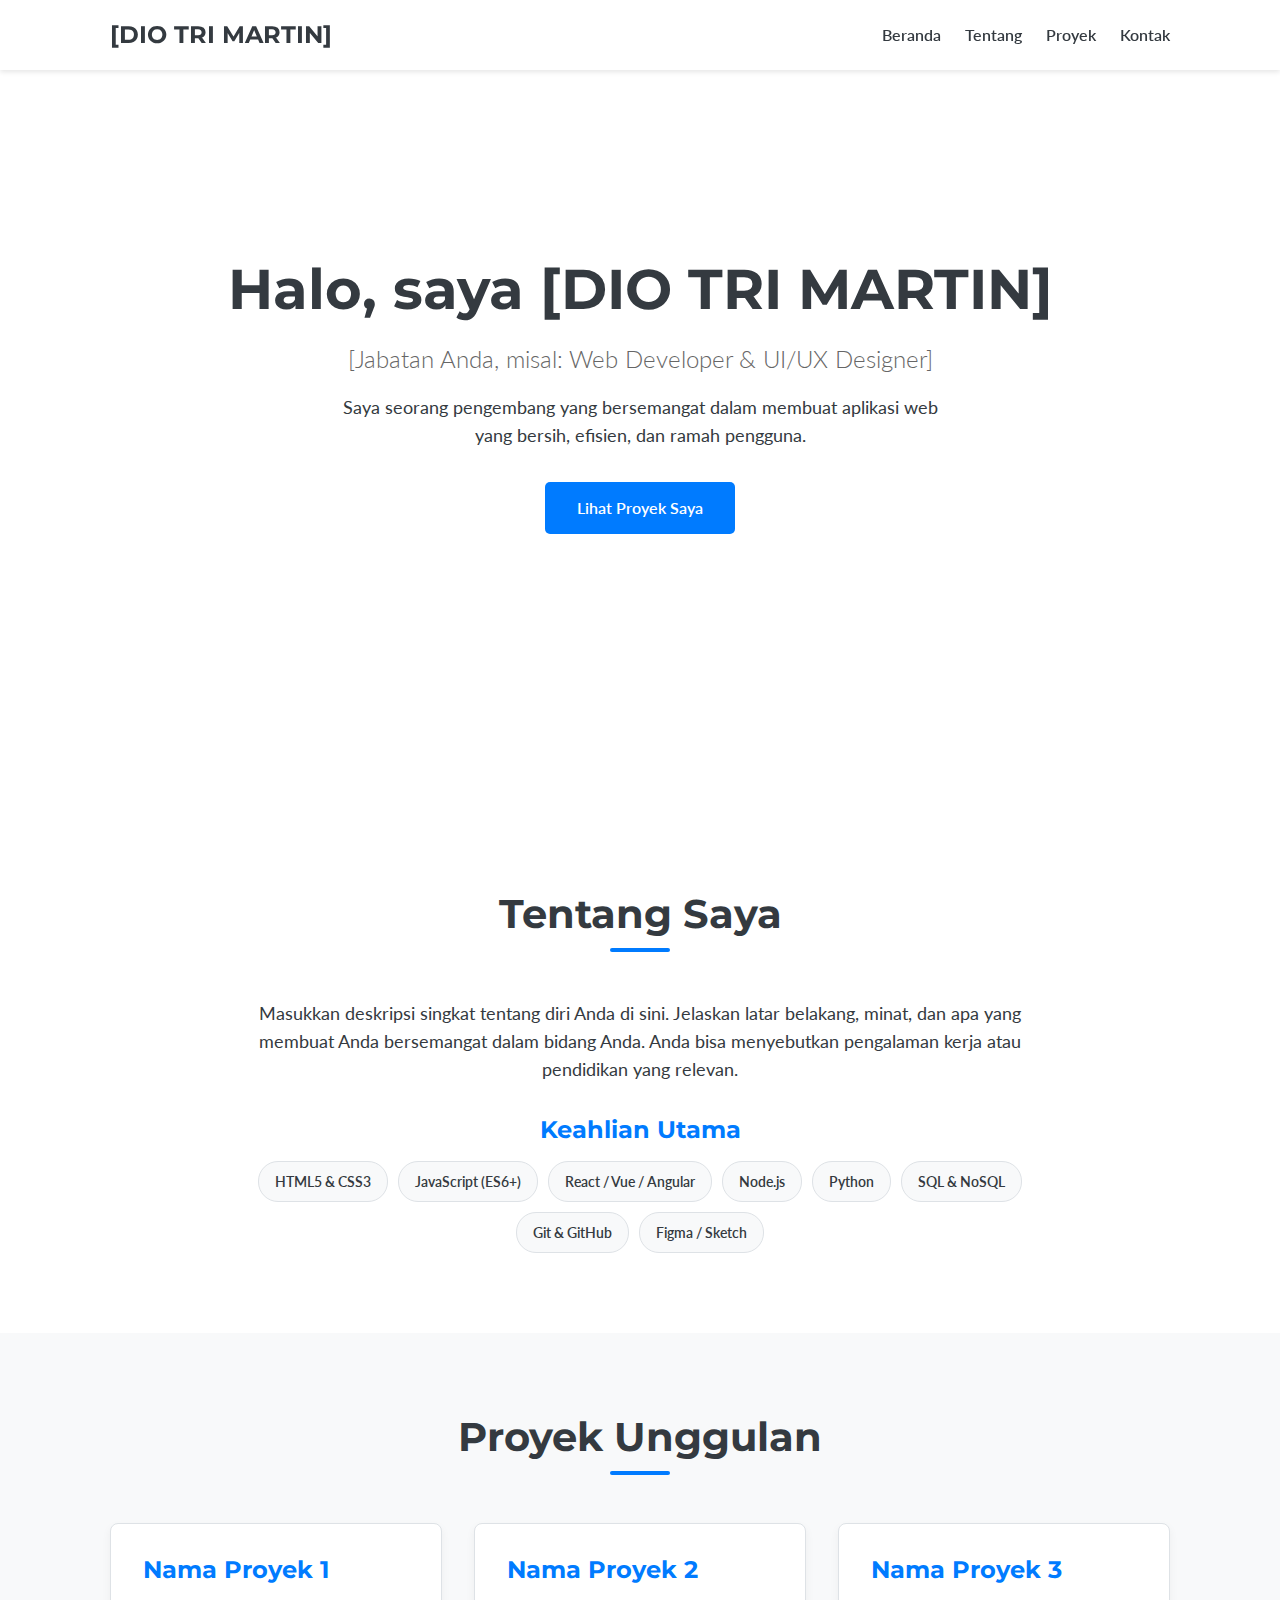
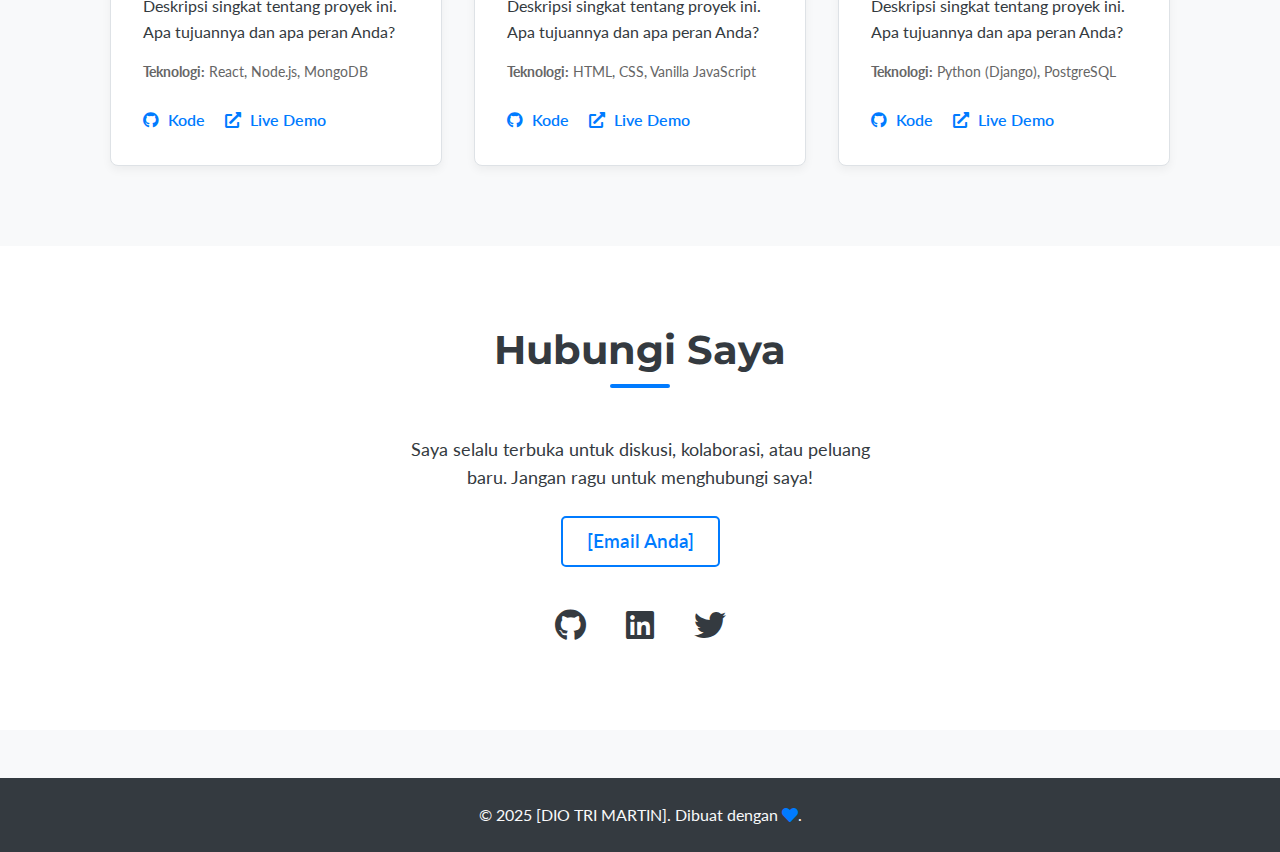
<file: index.html>
<!DOCTYPE html>
<html lang="id">
<head>
    <meta charset="UTF-8">
    <meta name="viewport" content="width=device-width, initial-scale=1.0">
    <title>Portofolio [DIO TRI MARTIN]</title>
    <link rel="stylesheet" href="css/style.css">
    <link href="https://fonts.googleapis.com/css2?family=Lato:wght@300;400;700&family=Montserrat:wght@400;600;700&display=swap" rel="stylesheet">
    <link rel="stylesheet" href="https://cdnjs.cloudflare.com/ajax/libs/font-awesome/5.15.3/css/all.min.css">
</head>
<body>

    <header class="navbar">
        <div class="container">
            <a href="#" class="logo">[DIO TRI MARTIN]</a>
            <nav>
                <ul class="nav-links">
                    <li><a href="#hero">Beranda</a></li>
                    <li><a href="#tentang">Tentang</a></li>
                    <li><a href="#proyek">Proyek</a></li>
                    <li><a href="#kontak">Kontak</a></li>
                </ul>
            </nav>
        </div>
    </header>

    <main>
        <section id="hero">
            <div class="container hero-content">
                <h1>Halo, saya [DIO TRI MARTIN]</h1>
                <p class="subtitle">[Jabatan Anda, misal: Web Developer & UI/UX Designer]</p>
                <p class="hero-description">Saya seorang pengembang yang bersemangat dalam membuat aplikasi web yang bersih, efisien, dan ramah pengguna.</p>
                <a href="#proyek" class="cta-button">Lihat Proyek Saya</a>
            </div>
        </section>

        <section id="tentang">
            <div class="container">
                <h2>Tentang Saya</h2>
                <div class="tentang-content">
                    <p>Masukkan deskripsi singkat tentang diri Anda di sini. Jelaskan latar belakang, minat, dan apa yang membuat Anda bersemangat dalam bidang Anda. Anda bisa menyebutkan pengalaman kerja atau pendidikan yang relevan.</p>
                    
                    <h3>Keahlian Utama</h3>
                    <ul class="keahlian-list">
                        <li>HTML5 & CSS3</li>
                        <li>JavaScript (ES6+)</li>
                        <li>React / Vue / Angular</li>
                        <li>Node.js</li>
                        <li>Python</li>
                        <li>SQL & NoSQL</li>
                        <li>Git & GitHub</li>
                        <li>Figma / Sketch</li>
                    </ul>
                </div>
            </div>
        </section>

        <section id="proyek">
            <div class="container">
                <h2>Proyek Unggulan</h2>
                <div class="proyek-container">

                    <div class="proyek-card">
                        <h3>Nama Proyek 1</h3>
                        <p>Deskripsi singkat tentang proyek ini. Apa tujuannya dan apa peran Anda?</p>
                        <p class="teknologi"><strong>Teknologi:</strong> React, Node.js, MongoDB</p>
                        <div class="proyek-links">
                            <a href="[Link GitHub Repo]" target="_blank" rel="noopener noreferrer">
                                <i class="fab fa-github"></i> Kode
                            </a>
                            <a href="[Link Live Demo]" target="_blank" rel="noopener noreferrer">
                                <i class="fas fa-external-link-alt"></i> Live Demo
                            </a>
                        </div>
                    </div>

                    <div class="proyek-card">
                        <h3>Nama Proyek 2</h3>
                        <p>Deskripsi singkat tentang proyek ini. Apa tujuannya dan apa peran Anda?</p>
                        <p class="teknologi"><strong>Teknologi:</strong> HTML, CSS, Vanilla JavaScript</p>
                        <div class="proyek-links">
                            <a href="[Link GitHub Repo]" target="_blank" rel="noopener noreferrer">
                                <i class="fab fa-github"></i> Kode
                            </a>
                            <a href="[Link Live Demo]" target="_blank" rel="noopener noreferrer">
                                <i class="fas fa-external-link-alt"></i> Live Demo
                            </a>
                        </div>
                    </div>

                    <div class="proyek-card">
                        <h3>Nama Proyek 3</h3>
                        <p>Deskripsi singkat tentang proyek ini. Apa tujuannya dan apa peran Anda?</p>
                        <p class="teknologi"><strong>Teknologi:</strong> Python (Django), PostgreSQL</p>
                        <div class="proyek-links">
                            <a href="[Link GitHub Repo]" target="_blank" rel="noopener noreferrer">
                                <i class="fab fa-github"></i> Kode
                            </a>
                            <a href="Live Demo" target="_blank" rel="noopener noreferrer">
                                <i class="fas fa-external-link-alt"></i> Live Demo
                            </a>
                        </div>
                    </div>

                </div>
            </div>
        </section>

        <section id="kontak">
            <div class="container">
                <h2>Hubungi Saya</h2>
                <p>Saya selalu terbuka untuk diskusi, kolaborasi, atau peluang baru. Jangan ragu untuk menghubungi saya!</p>
                <a href="mailto:[diotrimartin@gmail.com]" class="email-link">[Email Anda]</a>
                <div class="social-links">
                    <a href="https://github.com/DioThree" target="_blank" rel="noopener noreferrer" title="GitHub">
                        <i class="fab fa-github"></i>
                    </a>
                    <a href="#" target="_blank" rel="noopener noreferrer" title="LinkedIn">
                        <i class="fab fa-linkedin"></i>
                    </a>
                    <a href="https://x.com/@dio.trimartin" target="_blank" rel="noopener noreferrer" title="Twitter/X">
                        <i class="fab fa-twitter"></i>
                    </a>
                </div>
            </div>
        </section>
    </main>

    <footer>
        <div class="container">
            <p>&copy; 2025 [DIO TRI MARTIN]. Dibuat dengan <i class="fas fa-heart" style="color: #007BFF;"></i>.</p>
        </div>
    </footer>

</body>
</html>
</file>
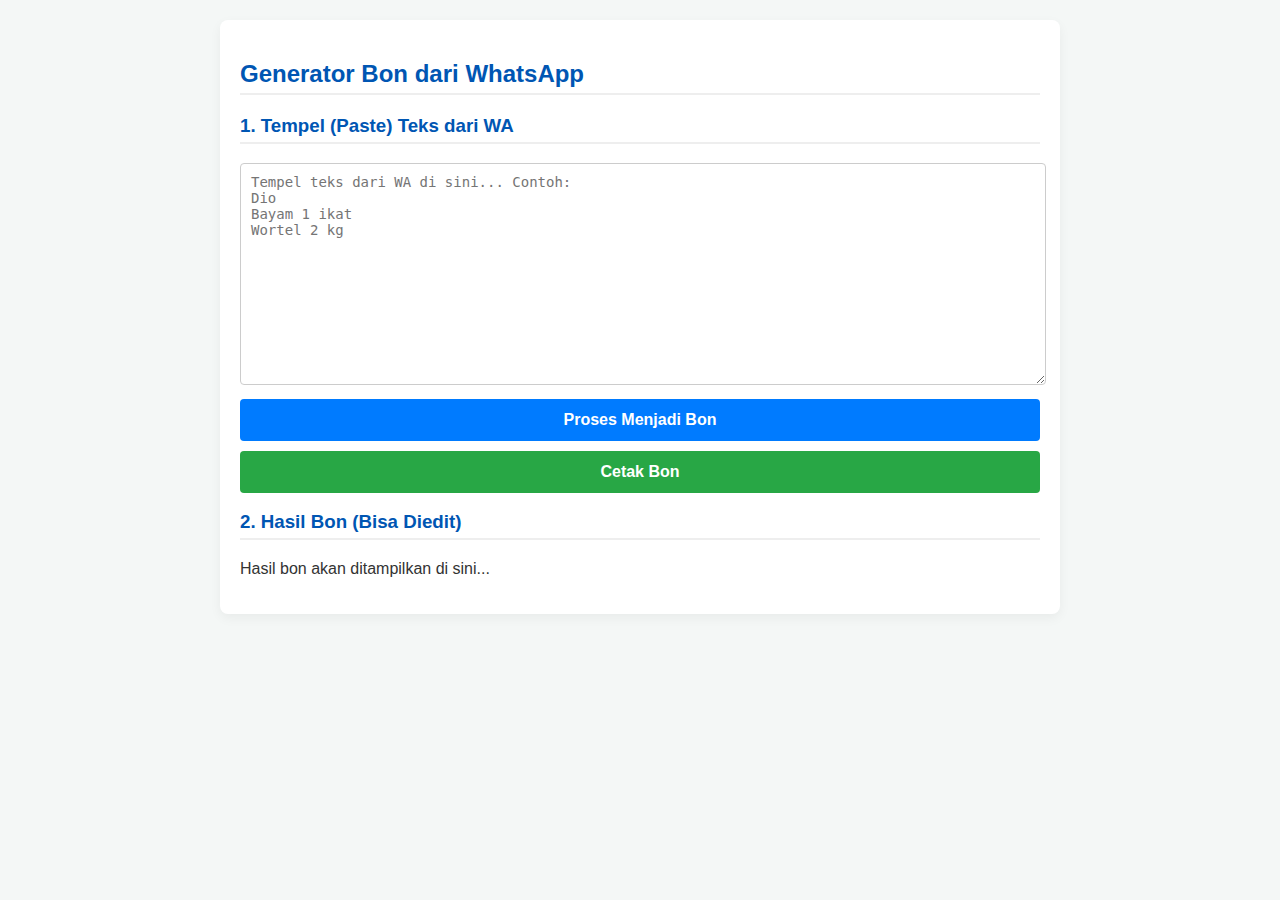
<file: bon/index.html>
<!DOCTYPE html>
<html lang="id">
<head>
    <meta charset="UTF-8">
    <meta name="viewport" content="width=device-width, initial-scale=1.0">
    <title>Generator Bon dari WA</title>
    <style>
        body {
            font-family: -apple-system, BlinkMacSystemFont, "Segoe UI", Roboto, "Helvetica Neue", Arial, sans-serif;
            margin: 0;
            padding: 20px;
            background-color: #f4f7f6;
            color: #333;
        }
        .container {
            max-width: 800px;
            margin: 0 auto;
            background-color: #ffffff;
            padding: 20px;
            border-radius: 8px;
            box-shadow: 0 4px 12px rgba(0,0,0,0.05);
        }
        h2, h3 {
            color: #0056b3;
            border-bottom: 2px solid #eee;
            padding-bottom: 5px;
        }
        textarea {
            width: 98%;
            height: 200px;
            padding: 10px;
            border: 1px solid #ccc;
            border-radius: 4px;
            font-size: 14px;
            margin-bottom: 10px;
        }
        button {
            background-color: #007bff;
            color: white;
            padding: 12px 20px;
            border: none;
            border-radius: 4px;
            cursor: pointer;
            font-size: 16px;
            font-weight: bold;
            display: block;
            width: 100%;
        }
        button:hover {
            background-color: #0056b3;
        }
        .tombol-cetak {
            background-color: #28a745;
            margin-top: 10px;
        }
        .tombol-cetak:hover {
            background-color: #218838;
        }
        #outputBon {
            margin-top: 20px;
        }
        .editable {
            background-color: #fffde7;
            font-weight: bold;
            padding: 2px 4px;
            display: inline-block;
            min-width: 50px;
        }
        
        /* --- GAYA CSS BARU UNTUK STRUK --- */
        /* Kontainer utama untuk struk, meniru lebar printer thermal */
        .bon-container {
            font-family: 'Courier New', Courier, monospace; /* Font penting! */
            width: 100%; /* Lebar di layar */
            max-width: 400px; /* Batas lebar maks */
            margin: 0 auto;
            padding: 15px;
            border: 1px dashed #777;
            background: #fff;
            box-sizing: border-box; /* Pastikan padding tidak menambah lebar */
        }
        
        .bon-header {
            text-align: center;
            font-size: 14px;
        }
        .bon-header h4, .bon-header p {
            margin: 0;
            padding: 0;
        }
        .bon-header h4 {
            font-size: 16px;
            margin-bottom: 5px;
        }
        
        .bon-info {
            font-size: 12px;
            margin-top: 10px;
        }
        
        .bon-customer {
            font-size: 14px;
            font-weight: bold;
            margin: 10px 0;
        }

        .bon-divider {
            border-top: 1px dashed #333;
            margin: 8px 0;
            font-size: 1px; /* Trik agar tidak memakan ruang */
        }
        
        /* Menggunakan Flexbox untuk baris */
        .bon-row {
            display: flex;
            justify-content: space-between; /* Penting untuk alignment */
            font-size: 12px;
            margin-bottom: 3px;
        }
        
        .bon-row.header {
            font-weight: bold;
            border-bottom: 1px solid #333;
            padding-bottom: 3px;
            margin-bottom: 5px;
        }

        /* Kolom-kolom */
        .bon-item-name {
            flex-grow: 1; /* Ambil sisa ruang */
            text-align: left;
            /* word-break: break-word; -- Opsi jika nama terlalu panjang */
        }
        
        .bon-item-qty {
            width: 40px; /* Lebar tetap untuk Qty */
            text-align: center;
            flex-shrink: 0; /* Jangan menyusut */
        }
        
        .bon-item-price {
            width: 80px; /* Lebar tetap untuk Harga */
            text-align: right;
            flex-shrink: 0; /* Jangan menyusut */
        }

        /* Baris untuk Total, Bayar, Kembalian */
        .bon-summary-row {
            display: flex;
            justify-content: space-between;
            font-size: 13px;
            font-weight: bold;
            margin-top: 5px;
        }
        
        .bon-summary-label {
            text-align: left;
        }
        
        .bon-summary-value {
            text-align: right;
            min-width: 80px; /* Samakan dengan kolom harga */
        }

        .bon-footer {
            text-align: center;
            font-size: 13px;
            margin-top: 10px;
        }

        /* --- AKHIR GAYA CSS BARU --- */


        /* ATURAN CETAK (PRINT) */
        @media print {
            body {
                font-family: 'Courier New', Courier, monospace; /* Paksa font cetak */
                font-size: 10pt; /* Ukuran font printer thermal */
            }
            body > * {
                display: none;
            }
            .container {
                display: block;
                box-shadow: none;
                border: none;
                padding: 0;
                margin: 0;
                max-width: 100%;
            }
            .container h2, 
            .container h3, 
            .container #inputWA, 
            .container button {
                display: none; /* Sembunyikan UI */
            }
            #outputBon {
                display: block;
                margin-top: 0;
            }
            
            /* Tampilkan .bon-container secara penuh saat cetak */
            .bon-container {
                width: 100%;
                max-width: 100%; /* Gunakan lebar penuh kertas */
                border: none;
                padding: 0;
            }

            .bon-header {
                font-size: 12pt;
            }
            .bon-header h4 {
                font-size: 14pt;
            }
            .bon-info, .bon-row {
                font-size: 10pt;
            }
            .bon-summary-row, .bon-footer {
                font-size: 11pt;
            }
            
            .editable {
                background-color: #fff !important; /* Hapus latar kuning saat cetak */
                font-weight: normal;
            }
            
            /* Sembunyikan header cetak lama (jika ada) */
            .print-header {
                display: none;
            }
        }
        
    </style>
</head>
<body>

    <div class="container">
        <h2>Generator Bon dari WhatsApp</h2>
        
        <h3>1. Tempel (Paste) Teks dari WA</h3>
        <textarea id="inputWA" placeholder="Tempel teks dari WA di sini... Contoh:&#10;Dio&#10;Bayam 1 ikat&#10;Wortel 2 kg"></textarea>
        
        <button onclick="prosesBon()">Proses Menjadi Bon</button>
        <button class="tombol-cetak" onclick="cetakBon()">Cetak Bon</button>
        
        <h3>2. Hasil Bon (Bisa Diedit)</h3>
        <div id="outputBon">
            <p>Hasil bon akan ditampilkan di sini...</p>
        </div>
    </div>

    <script>
        function prosesBon() {
            // Ambil tanggal hari ini
            const today = new Date();
            const optionsDate = { day: '2-digit', month: '2-digit', year: 'numeric' };
            const optionsTime = { hour: '2-digit', minute: '2-digit', second: '2-digit' };
            const formattedDate = today.toLocaleDateString('id-ID', optionsDate);
            const formattedTime = today.toLocaleTimeString('id-ID', optionsTime).replace(/\./g, ':');
            
            const inputText = document.getElementById('inputWA').value;
            const lines = inputText.split('\n');
            
            let customerName = ''; 
            let items = []; 

            // Regex Anda untuk mendeteksi item (sudah bagus)
            const regexItem = /^[^\d]+\d/;

            lines.forEach(line => {
                const trimmedLine = line.trim();
                if (trimmedLine === '') return;
                
                if (regexItem.test(trimmedLine)) {
                    // Ini adalah ITEM
                    const indexAngkaPertama = trimmedLine.search(/\d/);
                    const itemName = trimmedLine.substring(0, indexAngkaPertama).trim();
                    const quantity = trimmedLine.substring(indexAngkaPertama).trim();
                    
                    items.push({ name: itemName, qty: quantity });

                } else {
                    // Ini adalah NAMA PELANGGAN
                    customerName = trimmedLine;
                }
            });
            
            // --- MULAI GENERATE HTML BARU (TANPA TABEL) ---
            
            let outputHTML = '<div class="bon-container">';
            
            // 1. Header Struk (dari gambar)
            outputHTML += `
                <div class="bon-header">
                    <h4>Gudang Sayurr</h4>
                    <p>Jl. Pasar Sehat Sabilulungan No. 28,29,30, Kota Bandung</p>
                    <p>Tera, 14045</p>
                    <p>Telp: 085315828729</p>
                </div>
            `;
            
            // 2. Info Transaksi (Tanggal dari JS, sisanya statis dari gambar)
            outputHTML += `
                <div class="bon-info">
                    <div class="bon-row">
                        <span class="left">Kode Transaksi:</span>
                        <span class="right">TRX23888242</span>
                    </div>
                    <div class="bon-row">
                        <span class="left">Pembayaran:</span>
                        <span class="right">Tunai</span>
                    </div>
                    <div class="bon-row">
                        <span class="left">Tanggal:</span>
                        <span class="right">${formattedDate} ${formattedTime}</span>
                    </div>
                </div>
            `;
            
            // 3. Nama Pelanggan (jika ada)
            if (customerName) {
                outputHTML += `<div class="bon-customer">Pelanggan: ${customerName}</div>`;
            }
            
            // 4. Header Item
            outputHTML += '<div class="bon-divider"></div>';
            outputHTML += `
                <div class="bon-row header">
                    <span class="bon-item-name">Nama Barang</span>
                    <span class="bon-item-qty">Qty</span>
                    <span class="bon-item-price">Harga</span>
                </div>
            `;
            
            // 5. Daftar Item (Loop)
            if (items.length > 0) {
                items.forEach(item => {
                    outputHTML += `
                        <div class="bon-row">
                            <span class="bon-item-name">${item.name}</span>
                            <span class="bon-item-qty">${item.qty}</span>
                            <span class="bon-item-price editable" contenteditable="true"></span>
                        </div>
                    `;
                });
            } else {
                outputHTML += '<p>Tidak ada item...</p>';
            }
            
            // 6. Garis Pemisah
            outputHTML += '<div class="bon-divider"></div>';

            // 7. Ringkasan Total (dari gambar)
            outputHTML += `
                <div class="bon-summary-row">
                    <span class="bon-summary-label">Total</span>
                    <span class="bon-summary-value editable" contenteditable="true"></span>
                </div>
                <div class="bon-summary-row">
                    <span class="bon-summary-label">Nominal Bayar</span>
                    <span class="bon-summary-value editable" contenteditable="true"></span>
                </div>
                <div class="bon-summary-row">
                    <span class="bon-summary-label">Kembalian</span>
                    <span class="bon-summary-value editable" contenteditable="true"></span>
                </div>
            `;

            // 8. Footer
            outputHTML += '<div class="bon-divider"></div>';
            outputHTML += '<div class="bon-footer">Terima Kasih!</div>';
            
            outputHTML += '</div>'; // Tutup .bon-container
            
            document.getElementById('outputBon').innerHTML = outputHTML;
        }
        
        function cetakBon() {
            window.print();
        }
    </script> 

</body>
</html>
</file>
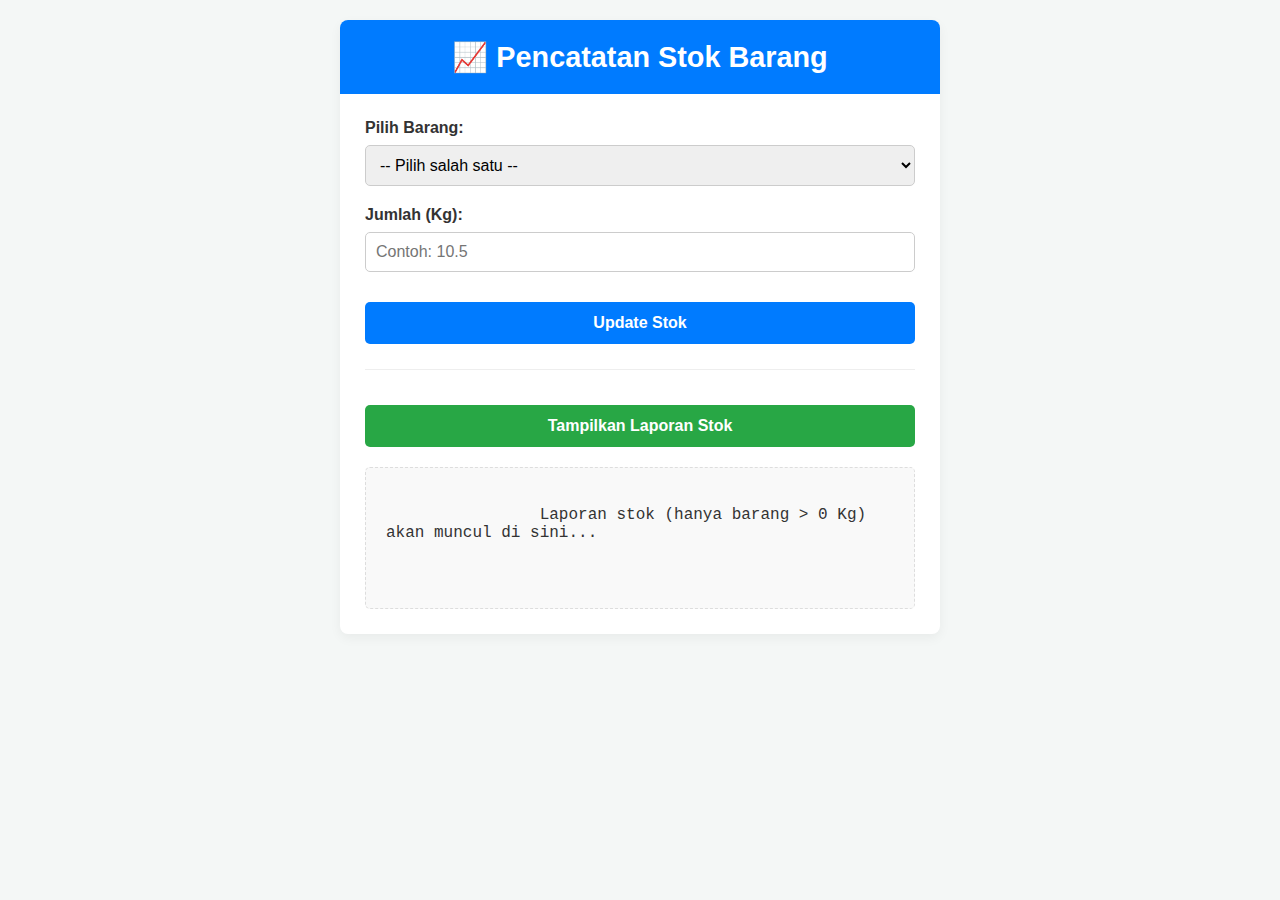
<file: stok/index.html>
<!DOCTYPE html>
<html lang="id">
<head>
    <meta charset="UTF-8">
    <meta name="viewport" content="width=device-width, initial-scale=1.0">
    <title>Pencatatan Stok Barang</title>
    
    <style>
        body {
            font-family: -apple-system, BlinkMacSystemFont, "Segoe UI", Roboto, Helvetica, Arial, sans-serif;
            background-color: #f4f7f6;
            margin: 0;
            padding: 20px;
            color: #333;
        }
        .container {
            max-width: 600px;
            margin: 0 auto;
            background-color: #ffffff;
            border-radius: 8px;
            box-shadow: 0 4px 12px rgba(0,0,0,0.05);
            overflow: hidden;
        }
        header {
            background-color: #007bff;
            color: white;
            padding: 20px;
            text-align: center;
        }
        h1 {
            margin: 0;
            font-size: 1.8em;
        }
        main {
            padding: 25px;
        }
        .input-grup {
            margin-bottom: 20px;
        }
        .input-grup label {
            display: block;
            margin-bottom: 8px;
            font-weight: 600;
        }
        .input-grup select,
        .input-grup input[type="number"] {
            width: 100%;
            padding: 10px;
            font-size: 1em;
            border: 1px solid #ccc;
            border-radius: 5px;
            box-sizing: border-box; 
        }
        .tombol {
            display: inline-block;
            background-color: #007bff;
            color: white;
            padding: 12px 20px;
            border: none;
            border-radius: 5px;
            cursor: pointer;
            font-size: 1em;
            font-weight: 600;
            width: 100%;
            text-align: center;
            margin-top: 10px;
        }
        .tombol:hover {
            background-color: #0056b3;
        }
        .tombol-laporan {
            background-color: #28a745; 
        }
        .tombol-laporan:hover {
            background-color: #1e7e34;
        }
        #area-laporan {
            margin-top: 20px;
            background-color: #f9f9f9;
            border: 1px dashed #ddd;
            border-radius: 5px;
            padding: 20px;
            min-height: 100px;
            white-space: pre-wrap; 
            font-family: "Courier New", Courier, monospace;
        }
        #status-update {
            text-align: center;
            padding: 10px;
            margin-top: 15px;
            border-radius: 5px;
            font-weight: 500;
        }
        .status-sukses {
            background-color: #e6ffed;
            color: #228b22;
        }
        .status-error {
            background-color: #ffebee;
            color: #c62828;
        }
    </style>
</head>
<body>

    <div class="container">
        <header>
            <h1>📈 Pencatatan Stok Barang</h1>
        </header>
        
        <main>
            <div class="input-grup">
                <label for="pilih-barang">Pilih Barang:</label>
                <select id="pilih-barang">
                    <option value="">-- Pilih salah satu --</option>
                </select>
            </div>
            
            <div class="input-grup">
                <label for="jumlah-kg">Jumlah (Kg):</label>
                <input type="number" id="jumlah-kg" placeholder="Contoh: 10.5" step="0.1">
            </div>
            
            <button id="tombol-update" class="tombol">Update Stok</button>
            
            <div id="status-update" style="display: none;"></div> 

            <hr style="border: 0; border-top: 1px solid #eee; margin: 25px 0;">

            <button id="tombol-laporan" class="tombol tombol-laporan">Tampilkan Laporan Stok</button>
            
            <div id="area-laporan">
                Laporan stok (hanya barang > 0 Kg) akan muncul di sini...
            </div>
            
        </main>
    </div>

    <script>
        // --- 1. Definisi Data ---
        
        // ================= PERUBAHAN DI SINI =================
        // Mengganti 'daftarKodeMentah' dengan array nama barang yang jelas.
        // Saya juga memperbaiki beberapa ejaan kecil (misal: BawangbPutih, Seledei).
        
        const daftarNamaBarang = [
            "Bawang Merah",
            "Bawang Putih",
            "Bombay",
            "Bawang Sumenep",
            "Jengkol",
            "Jengkol Cangkang",
            "Wortel Dus",
            "Wortel AB",
            "Wortel PL",
            "Kentang AB",
            "Kentang PL",
            "Kentang AL",
            "Kentang ABC",
            "Cengek ORI",
            "Cengek Japlak",
            "Keriting Merah",
            "Keriting Hijau",
            "Genot",
            "Cabe Hijau",
            "Cabe Merah",
            "Daun Salam",
            "Sereh",
            "Daun Jeruk",
            "Laja",
            "Jahe",
            "Cikur",
            "Kunyit",
            "Lemon Kalifornia",
            "Lemon Biasa",
            "Jeruk Nipis",
            "Jeruk Purut",
            "Kol",
            "Seladah Bokor",
            "Tomat Merah",
            "Tomat Hijau",
            "Bonteng",
            "Bawang Daun",
            "Seledri",
            "Jagong",
            "Pecay",
            "Burkol",
            "Burkoli",
            "Pakcoy",
            "Lobak Kecil",
            "Lobak Daun",
            "Waluh Baby",
            "Waluh Daun",
            "Paria",
            "Lember",
            "Lenca",
            "Kacang Panjang",
            "Buncis",
            "Terong Ungu",
            "Terong Coel",
            "Oyong"
        ];
        
        // ================= AKHIR PERUBAHAN =================

        // Objek (seperti Dictionary Python) untuk menyimpan stok
        let stokBarangKg = {};

        // --- 2. Referensi Elemen HTML ---
        // (Tidak ada perubahan di bagian ini)
        const dropdownBarang = document.getElementById('pilih-barang');
        const inputKg = document.getElementById('jumlah-kg');
        const tombolUpdate = document.getElementById('tombol-update');
        const tombolLaporan = document.getElementById('tombol-laporan');
        const areaLaporan = document.getElementById('area-laporan');
        const statusBar = document.getElementById('status-update');

        // --- 3. Fungsi Inisialisasi (Dijalankan saat halaman dimuat) ---
        
        document.addEventListener('DOMContentLoaded', () => {
            
            // ================= PERUBAHAN DI SINI =================
            // Kita tidak perlu lagi memproses teks mentah.
            // Kita langsung urutkan dan gunakan array 'daftarNamaBarang'.
            
            daftarNamaBarang.sort(); // Mengurutkan daftar nama barang berdasarkan abjad

            // Mengisi objek stok DAN dropdown
            daftarNamaBarang.forEach(namaBarang => {
                
                // Pastikan namaBarang tidak kosong (jika ada string kosong di array)
                if (namaBarang) { 
                    // 1. Masukkan ke objek stok dengan nilai awal 0
                    stokBarangKg[namaBarang] = 0;
                    
                    // 2. Buat elemen <option> baru untuk dropdown
                    const opsi = document.createElement('option');
                    opsi.value = namaBarang;   // Nilai (cth: "Bawang Merah")
                    opsi.textContent = namaBarang; // Teks (cth: "Bawang Merah")
                    
                    // 3. Tambahkan ke dropdown
                    dropdownBarang.appendChild(opsi);
                }
            });
            // ================= AKHIR PERUBAHAN =================
            
            console.log("Sistem Stok Siap. Objek stok:", stokBarangKg);
        });

        // --- 4. Fungsi-Fungsi Logika ---
        // (Tidak ada perubahan di dalam fungsi-fungsi ini, 
        // karena logikanya sudah bekerja dengan 'key' apa pun)

        function updateStok() {
            const kodeTerpilih = dropdownBarang.value;
            const jumlahKg = parseFloat(inputKg.value);

            if (kodeTerpilih === "") {
                tampilkanStatus("Pilih barang terlebih dahulu.", "error");
                return; 
            }
            if (isNaN(jumlahKg) || jumlahKg < 0) {
                tampilkanStatus("Masukkan jumlah Kg yang valid (angka positif).", "error");
                return; 
            }

            stokBarangKg[kodeTerpilih] = jumlahKg;
            tampilkanStatus(`✅ STOK DIPERBARUI: [${kodeTerpilih}] sekarang ${jumlahKg} Kg.`, "sukses");

            inputKg.value = "";
            dropdownBarang.value = ""; 
        }

        function tampilkanLaporan() {
            let laporanHTML = "--- LAPORAN STOK GUDANG (Kg) ---\n\n";
            let totalItem = 0;
            let totalKg = 0;
            let adaStok = false;

            // Mengambil kunci (nama barang) dari objek stok dan mengurutkannya
            const namaTersortir = Object.keys(stokBarangKg).sort();

            // Loop semua nama yang sudah diurutkan
            namaTersortir.forEach(nama => {
                const jumlah = stokBarangKg[nama];
                
                if (jumlah > 0) {
                    laporanHTML += `[${nama}]: ${jumlah} Kg\n`;
                    totalItem += 1;
                    totalKg += jumlah;
                    adaStok = true;
                }
            });

            if (!adaStok) {
                laporanHTML += "Belum ada barang yang memiliki stok (semua masih 0 Kg).";
            } else {
                laporanHTML += "\n-----------------------------------\n";
                laporanHTML += `Total Jenis Item (ada stok): ${totalItem}\n`;
                laporanHTML += `Total Berat Stok (Keseluruhan): ${totalKg.toFixed(2)} Kg`;
            }
            areaLaporan.textContent = laporanHTML;
        }

        function tampilkanStatus(pesan, tipe) {
            statusBar.textContent = pesan;
            statusBar.className = (tipe === "sukses") ? "status-sukses" : "status-error";
            statusBar.style.display = "block"; 

            setTimeout(() => {
                statusBar.style.display = "none";
            }, 3000);
        }

        // --- 5. Menghubungkan Tombol ke Fungsi ---
        // (Tidak ada perubahan di bagian ini)
        
        tombolUpdate.addEventListener('click', updateStok);
        tombolLaporan.addEventListener('click', tampilkanLaporan);
        
    </script>

</body>
</html>
</file>
<file: css/style.css>
/* ======== Reset & Global Styling ======== */

/* Variabel Warna (Mudah diubah) */
:root {
    --primary-color: #007BFF; /* Biru profesional */
    --primary-hover: #0056b3;
    --secondary-color: #343a40; /* Abu-abu tua (teks) */
    --light-color: #f8f9fa; /* Latar belakang terang */
    --white-color: #ffffff;
    --border-color: #dee2e6;
    --shadow: 0 4px 10px rgba(0, 0, 0, 0.05);
}

* {
    margin: 0;
    padding: 0;
    box-sizing: border-box;
}

html {
    scroll-behavior: smooth;
}

body {
    font-family: 'Lato', 'Arial', sans-serif;
    line-height: 1.6;
    background-color: var(--light-color);
    color: var(--secondary-color);
}

.container {
    max-width: 1100px;
    margin: 0 auto;
    padding: 0 20px;
}

h1, h2, h3 {
    font-family: 'Montserrat', 'Arial', sans-serif;
    font-weight: 700;
    line-height: 1.2;
}

h2 {
    font-size: 2.5rem;
    text-align: center;
    margin-bottom: 3rem;
    color: var(--secondary-color);
    position: relative;
}

/* Garis bawah untuk judul */
h2::after {
    content: '';
    display: block;
    width: 60px;
    height: 4px;
    background: var(--primary-color);
    margin: 10px auto 0;
    border-radius: 2px;
}

section {
    padding: 5rem 0;
}

a {
    text-decoration: none;
    color: var(--primary-color);
    transition: color 0.3s ease;
}

a:hover {
    color: var(--primary-hover);
}

ul {
    list-style: none;
}

/* ======== Header / Navbar ======== */
.navbar {
    background: var(--white-color);
    padding: 1rem 0;
    position: fixed;
    width: 100%;
    top: 0;
    z-index: 1000;
    box-shadow: 0 2px 5px rgba(0, 0, 0, 0.1);
}

.navbar .container {
    display: flex;
    justify-content: space-between;
    align-items: center;
}

.navbar .logo {
    font-size: 1.5rem;
    font-weight: 700;
    font-family: 'Montserrat', sans-serif;
    color: var(--secondary-color);
}

.navbar .nav-links {
    display: flex;
}

.navbar .nav-links li {
    margin-left: 1.5rem;
}

.navbar .nav-links a {
    color: var(--secondary-color);
    font-weight: 600;
    padding-bottom: 5px;
    position: relative;
}

.navbar .nav-links a::after {
    content: '';
    display: block;
    width: 0;
    height: 2px;
    background: var(--primary-color);
    transition: width 0.3s ease;
    position: absolute;
    bottom: 0;
    left: 0;
}

.navbar .nav-links a:hover::after,
.navbar .nav-links a.active::after {
    width: 100%;
}

/* ======== Bagian Hero ======== */
#hero {
    background-color: var(--white-color);
    height: 90vh;
    display: flex;
    align-items: center;
    justify-content: center;
    text-align: center;
    padding-top: 60px; /* Offset untuk navbar */
}

.hero-content h1 {
    font-size: 3.5rem;
    color: var(--secondary-color);
}

.hero-content .subtitle {
    font-size: 1.5rem;
    font-family: 'Lato', sans-serif;
    font-weight: 300;
    color: #666;
    margin: 1rem 0;
}

.hero-content .hero-description {
    font-size: 1.1rem;
    max-width: 600px;
    margin: 0 auto 2rem auto;
}

.cta-button {
    display: inline-block;
    background: var(--primary-color);
    color: var(--white-color);
    padding: 0.8rem 2rem;
    border-radius: 5px;
    font-size: 1rem;
    font-weight: 600;
    transition: background-color 0.3s ease, transform 0.3s ease;
}

.cta-button:hover {
    background: var(--primary-hover);
    color: var(--white-color);
    transform: translateY(-3px);
}

/* ======== Bagian Tentang Saya ======== */
#tentang {
    background: var(--white-color);
}

.tentang-content {
    max-width: 800px;
    margin: 0 auto;
    text-align: center;
}

.tentang-content p {
    font-size: 1.1rem;
    margin-bottom: 2rem;
}

.tentang-content h3 {
    font-size: 1.5rem;
    margin-bottom: 1rem;
    color: var(--primary-color);
}

.keahlian-list {
    display: flex;
    flex-wrap: wrap;
    justify-content: center;
    gap: 10px;
}

.keahlian-list li {
    background: var(--light-color);
    color: var(--secondary-color);
    padding: 0.5rem 1rem;
    border-radius: 20px;
    border: 1px solid var(--border-color);
    font-size: 0.9rem;
    font-weight: 600;
}

/* ======== Bagian Proyek ======== */
.proyek-container {
    display: grid;
    grid-template-columns: repeat(auto-fit, minmax(320px, 1fr));
    gap: 2rem;
}

.proyek-card {
    background: var(--white-color);
    border-radius: 8px;
    box-shadow: var(--shadow);
    overflow: hidden;
    padding: 2rem;
    border: 1px solid var(--border-color);
    transition: transform 0.3s ease, box-shadow 0.3s ease;
}

.proyek-card:hover {
    transform: translateY(-5px);
    box-shadow: 0 8px 15px rgba(0, 0, 0, 0.08);
}

.proyek-card h3 {
    font-size: 1.5rem;
    color: var(--primary-color);
    margin-bottom: 0.5rem;
}

.proyek-card p {
    font-size: 1rem;
    margin-bottom: 1rem;
}

.proyek-card .teknologi {
    font-size: 0.9rem;
    color: #666;
    margin-bottom: 1.5rem;
}

.proyek-links a {
    margin-right: 1rem;
    font-weight: 600;
}

.proyek-links i {
    margin-right: 5px;
}

/* ======== Bagian Kontak ======== */
#kontak {
    background: var(--white-color);
    text-align: center;
}

#kontak p {
    max-width: 500px;
    margin: 0 auto 1.5rem auto;
    font-size: 1.1rem;
}

.email-link {
    display: inline-block;
    font-size: 1.2rem;
    font-weight: 600;
    padding: 0.5rem 1.5rem;
    border: 2px solid var(--primary-color);
    border-radius: 5px;
    transition: all 0.3s ease;
}

.email-link:hover {
    background: var(--primary-color);
    color: var(--white-color);
}

.social-links {
    margin-top: 2rem;
}

.social-links a {
    font-size: 2rem;
    color: var(--secondary-color);
    margin: 0 1rem;
    transition: color 0.3s ease;
}

.social-links a:hover {
    color: var(--primary-color);
}

/* ======== Footer ======== */
footer {
    background: var(--secondary-color);
    color: var(--light-color);
    text-align: center;
    padding: 1.5rem 0;
    margin-top: 3rem;
}

/* ======== Responsif (Mobile) ======== */
@media (max-width: 768px) {
    .navbar .container {
        flex-direction: column;
    }

    .navbar .nav-links {
        margin-top: 1rem;
    }
    
    .navbar .nav-links li {
        margin: 0 0.5rem;
    }

    #hero {
        height: auto;
        padding: 8rem 0 4rem 0;
    }

    .hero-content h1 {
        font-size: 2.5rem;
    }

    .hero-content .subtitle {
        font-size: 1.2rem;
    }

    h2 {
        font-size: 2rem;
    }

    section {
        padding: 3rem 0;
    }
}
</file>
